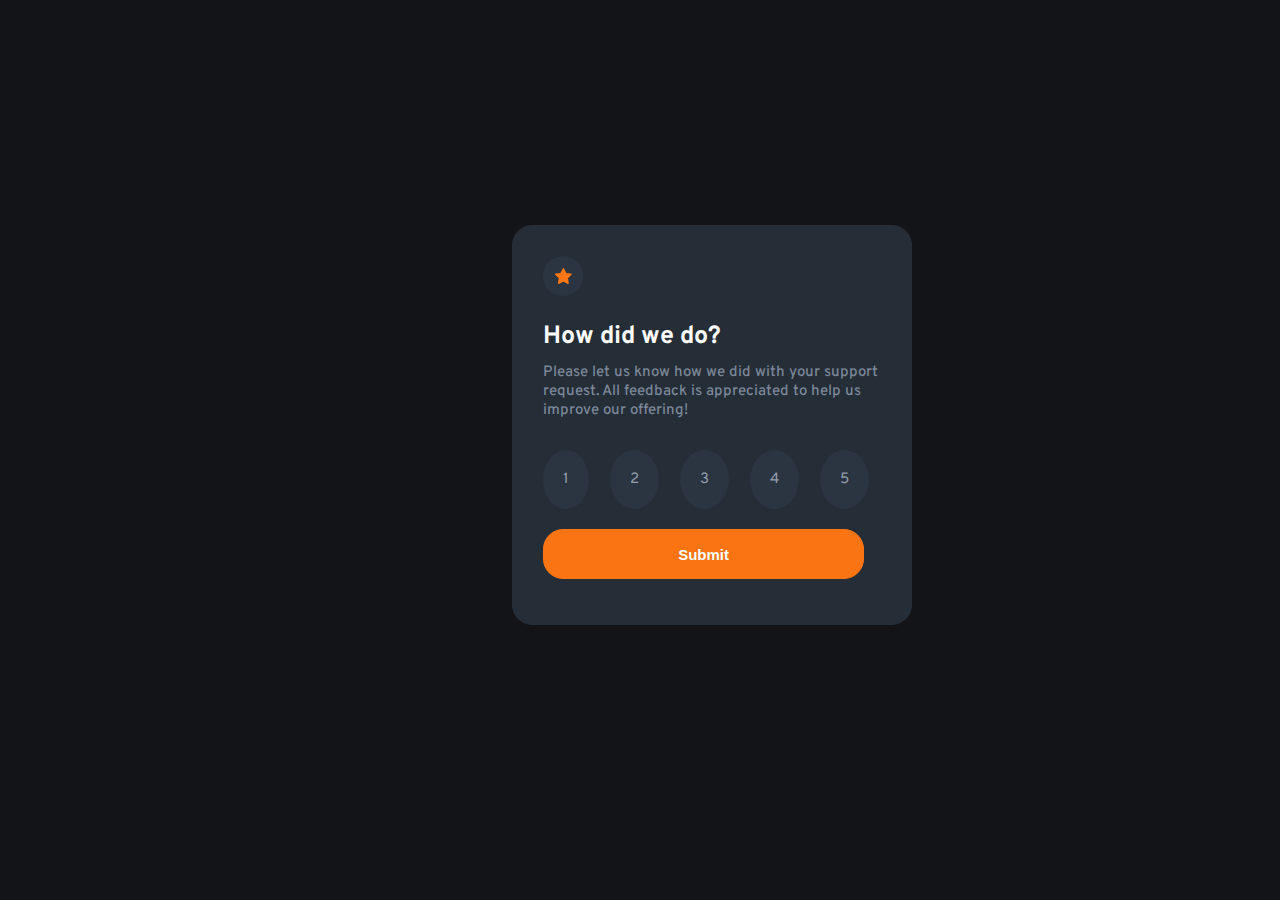
<file: index.html>
<!DOCTYPE html>
<html lang="en">

<head>
    <meta charset="UTF-8">
    <meta http-equiv="X-UA-Compatible" content="IE=edge">
    <meta name="viewport" content="width=device-width, initial-scale=1.0">
    <title>Document</title>
    <link rel="stylesheet" href="style.css">
    <link rel="stylesheet" href="index2.html">
</head>

<body>
    <div class="container">
        <div class="star-div">
            <img src="interactive-rating-component-main/interactive-rating-component-main/images/icon-star.svg"
                alt="star" class="star">
        </div>
        <p class="how">
            How did we do?
        </p>

        <p class="please">Please let us know how we did with
            your support request. All feedback
            is appreciated to help us improve
            our offering!
        </p>

        <div class="nums">
            <a href="#" class="f1">1</a>
            <a href="#" class="f2">2</a>
            <a href="#" class="f3">3</a>
            <a href="#" class="f4">4</a>
            <a href="#" class="f5">5</a>
        </div>

        <a href="index2.html" target="_blank">
            <input type="submit" name="submit" value="Submit" class="submit">
        </a>
    </div>
</body>

</html>
</file>
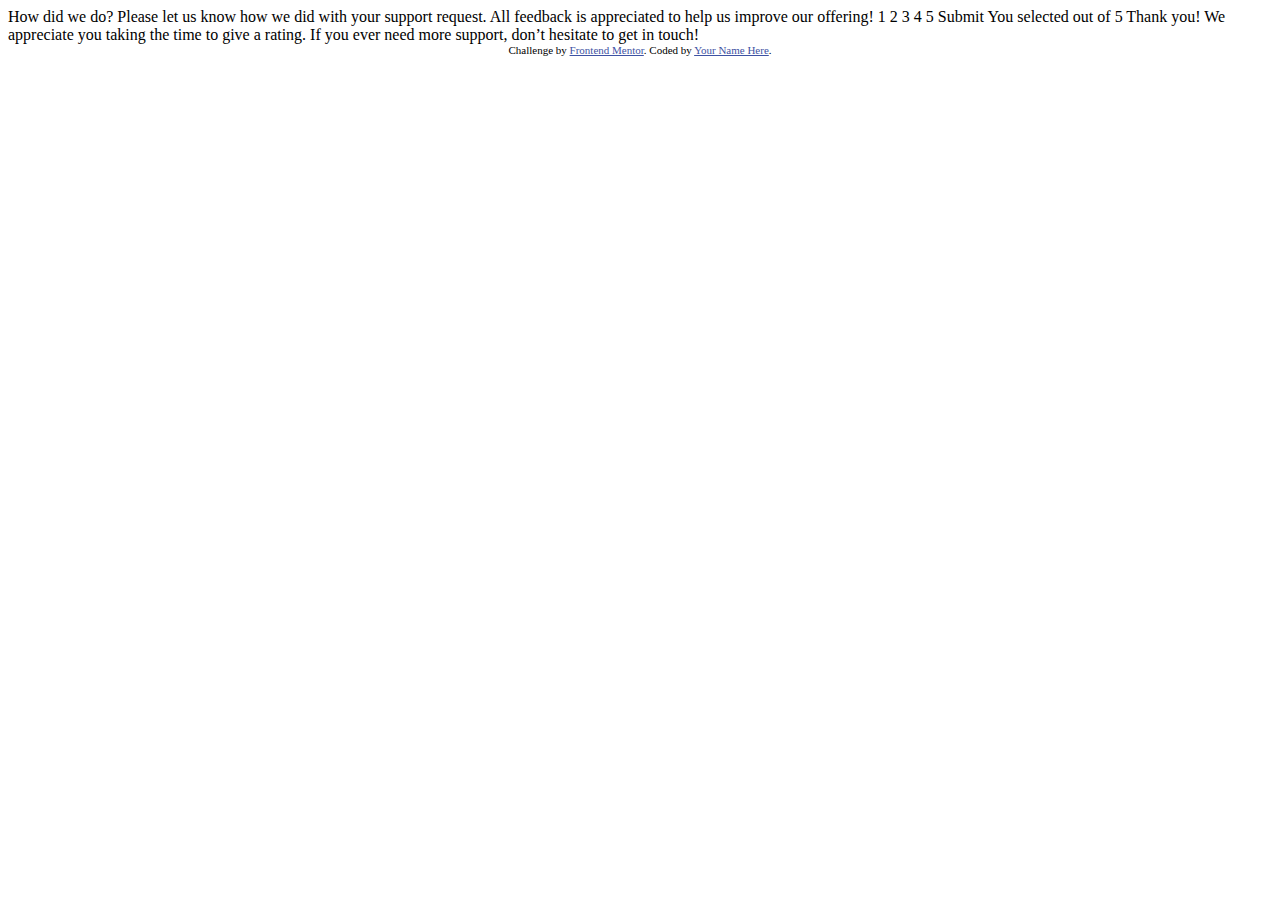
<file: interactive-rating-component-main/interactive-rating-component-main/index.html>
<!DOCTYPE html>
<html lang="en">
<head>
  <meta charset="UTF-8">
  <meta name="viewport" content="width=device-width, initial-scale=1.0"> <!-- displays site properly based on user's device -->

  <link rel="icon" type="image/png" sizes="32x32" href="./images/favicon-32x32.png">
  
  <title>Frontend Mentor | Interactive rating component</title>

  <!-- Feel free to remove these styles or customise in your own stylesheet 👍 -->
  <style>
    .attribution { font-size: 11px; text-align: center; }
    .attribution a { color: hsl(228, 45%, 44%); }
  </style>
</head>
<body>

  <!-- Rating state start -->

  How did we do?

  Please let us know how we did with your support request. All feedback is appreciated 
  to help us improve our offering!

  1 2 3 4 5

  Submit

  <!-- Rating state end -->

  <!-- Thank you state start -->

  You selected <!-- Add rating here --> out of 5

  Thank you!

  We appreciate you taking the time to give a rating. If you ever need more support, 
  don’t hesitate to get in touch!

  <!-- Thank you state end -->

  
  <div class="attribution">
    Challenge by <a href="https://www.frontendmentor.io?ref=challenge" target="_blank">Frontend Mentor</a>. 
    Coded by <a href="#">Your Name Here</a>.
  </div>
</body>
</html>
</file>
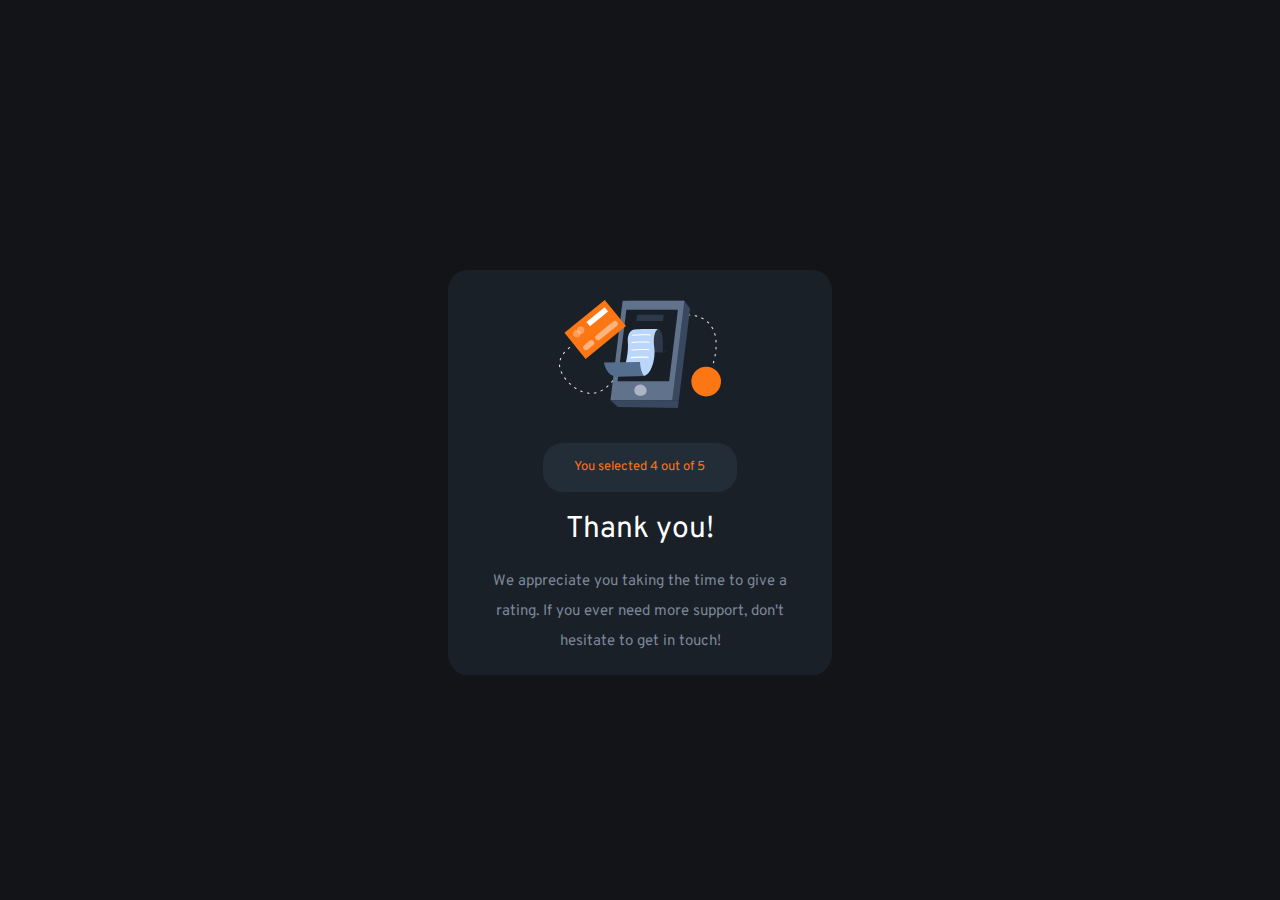
<file: index2.html>
<!DOCTYPE html>
<html lang="en">
<head>
    <meta charset="UTF-8">
    <meta http-equiv="X-UA-Compatible" content="IE=edge">
    <meta name="viewport" content="width=device-width, initial-scale=1.0">
    <title>Document</title>
    <link rel="stylesheet" href="style2.css">
</head>
<body>
    <div class="container">
        <div class="img">
            <img src="interactive-rating-component-main/interactive-rating-component-main/images/illustration-thank-you.svg" alt="" class="img">
        </div>
        <div class="you">You selected 4 out of 5</div>
        <div class="thank">Thank you!</div>
        <div class="we">We appreciate you taking the
            time to give a rating. If you ever
            need more support, don't hesitate to get in touch!
        </div>
    </div>
</body>
</html>
</file>
<file: style.css>
* {
    padding: 0;
    margin: 0;
    box-sizing: border-box;
    font-size: 15px;
}

@font-face {
    font-family: overpass;
    src: url(interactive-rating-component-main/interactive-rating-component-main/Overpass/Overpass-VariableFont_wght.ttf);
}

body {
    background-color: hsl(216, 12%, 8%);
    color: white;
    font-family: overpass;
    overflow: hidden;
}

.container {
    border: 1px solid hsl(213, 19%, 18%);
    background-color: hsl(213, 19%, 18%);
    position: absolute;
    top: 15%;
    width: 400px;
    height: 400px;
    padding: 30px;
    border-radius: 20px;
    margin-left: 35%;
    position: absolute;
    left: 5%;
    top: 25%;
}

.star-div {
    border-radius: 50%;
    background-color: #2b3441;
    width: 40px;
    height: 40px;
    box-shadow: 0 0;
}

.star {
    position: relative;
    left: 12px;
    top: 12px;
}

.how {
    color: hsl(0, 0%, 100%);
    font-weight: 700;
    font-size: 25px;
    margin-top: 25px;
}

.please {
    font-weight: 500;
    color: hsl(216, 12%, 54%);
    margin-top: 10px;
}

.nums a {
    display: inline;
    color: hsl(217, 12%, 63%);
    background-color: #2b3441;
    border-radius: 50%;
    border: 0px solid #3c495a;
    padding: 20px;
    position: relative;
    top: 50px;
    transition: .2s;
    text-decoration: none;
}

.nums a:hover {
    background-color: hsl(25, 97%, 53%);
    color: white;
}

.f1 {
    margin: 0 5% 0 0;
}

.nums .f1:focus {
    background-color: hsl(216, 12%, 54%);
    color: white;
}

.f2 {
    margin: 0 5% 0 0;
}

.nums .f2:focus {
    background-color: hsl(216, 12%, 54%);
    color: white;
}


.f3 {
    margin: 0 5% 0 0;
}

.nums .f3:focus {
    background-color: hsl(216, 12%, 54%);
    color: white;
}

.f4 {
    margin: 0 5% 0 0;
}

.nums .f4:focus {
    background-color: hsl(216, 12%, 54%);
    color: white;
}

.nums .f5:focus {
    background-color: hsl(216, 12%, 54%);
    color: white;
}

.submit {
    position: relative;
    top: 90px;
    display: flex;
    justify-content: center;
    background-color: hsl(25, 97%, 53%);
    color: white;
    font-weight: 700;
    outline: none;
    width: 95%;
    height: 50px;
    border-radius: 20px;
    border: 1px solid hsl(25, 97%, 53%);
    transition: .38s;
    text-decoration: none;
}

.submit:hover {
    color: hsl(25, 97%, 53%);
    background-color:white;
    border: none;
}

a {
    text-decoration: none;
}

@media screen 
  and (max-device-width: 768px) {
    .container {
        position: absolute;
        right: 10%;
        top: 25%;
        width: 80%;
        height: 50%;
    }
    .please {
        line-height: 150%;
        position: relative;
        top: 10%;
    }
    .star {
        position: relative;
        top: 25%;
        overflow: hidden;
    }
    .nums * {
        margin-left: 5%;
        
    }

    .nums {
        position: relative;
        top: 20%;
    }
    .submit {
        margin-left: 1%;
        margin-top: 25%;
    }
}

@media screen 
  and (max-device-width: 375px) {
    .container {
        width: 80%;
        height: 48%;
        position: absolute;
        left: -25%;
    }
    .nums * {
        margin-left: -6%;
        position: relative;
        top: -10px;
    }

    .nums {
        position: relative;
        top: 2%;
        display: flex;
        justify-content: center;
    }
    .submit {
        position: relative;
        top: 2%;
    }
  }
</file>
<file: style2.css>
* {
    margin: 0;
    padding: 0;
    box-sizing: border-box;
}

@font-face {
    font-family: overpass;
    src: url(interactive-rating-component-main/interactive-rating-component-main/Overpass/Overpass-VariableFont_wght.ttf);
}


body {
    background-color: hsl(216, 12%, 8%);
    color: white;
    font-size: 15px;
    font-family: overpass;
}

.container {
    background-color: hsl(214, 21%, 13%);
    border-radius: 5%;
    width: 90%;
    height: 40%;
    position: absolute;
    left: 5%;
    top: 30%;
    align-items: center;
    text-align: center;
    padding: 25px;
}
.you {
    background-color: hsl(213, 23%, 18%);
    font-size: 13px;
    border-radius: 20px;
    padding: 3% 0%;
    width: 60%;
    color: hsl(25, 97%, 53%);
    margin: 7% 20%;
}

.thank {
    font-size: 20px;
    margin-bottom: 7%;
}

.we {
    color: hsl(216, 12%, 54%);
}

@media screen 
  and (max-device-width: 1440px) { 
    .container {
        width: 30%;
        height: 45%;
        line-height: 30px;
        padding: 30px;
        position: absolute;
        left: 35%;

   }
   .thank {
    font-size: 30px;
   }

   p {
    font-size: 15px;
   }
}
</file>
